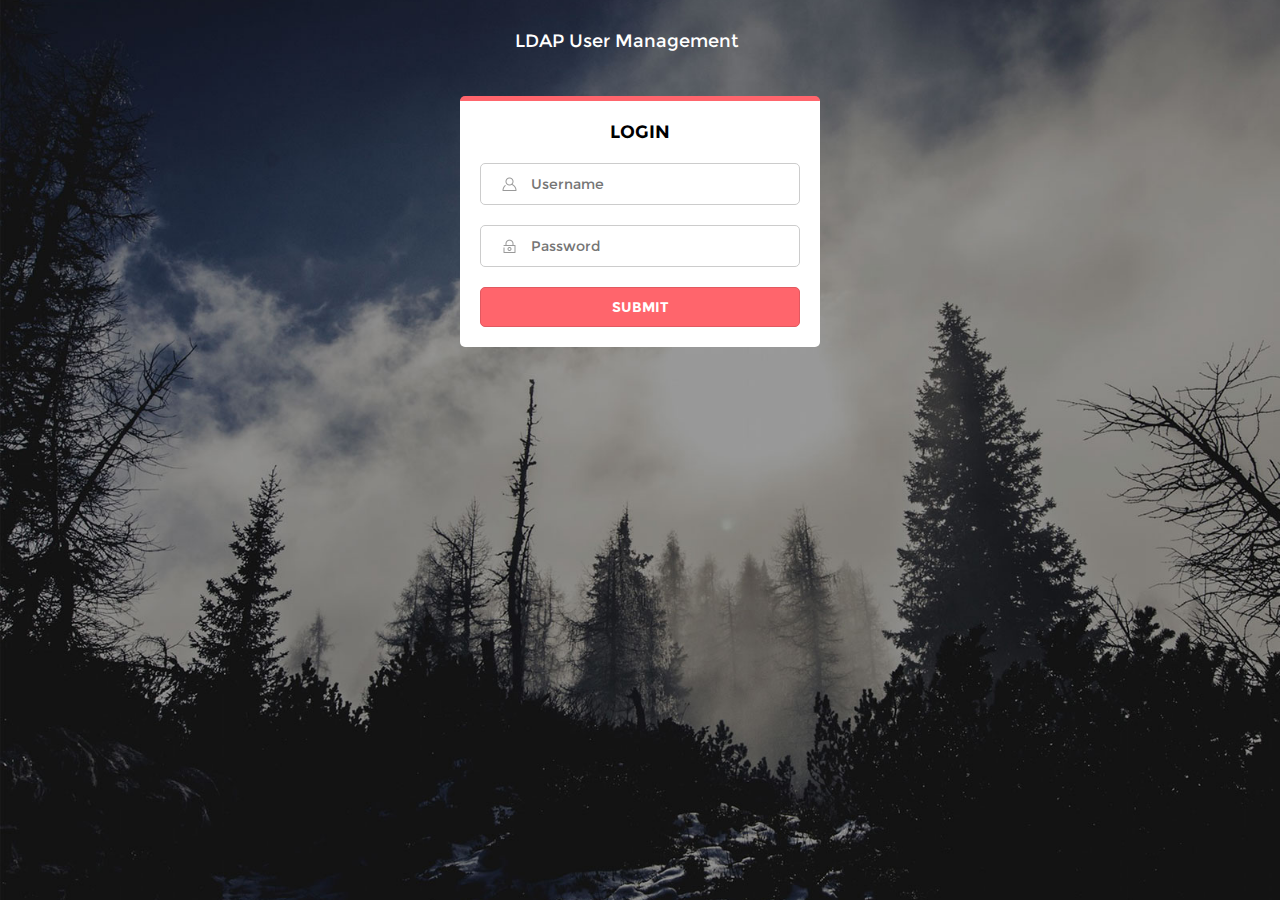
<file: src/main/webapp/login.html>
<!DOCTYPE html>
<html>
<head>
	<link href='css/montserrat.css' rel='stylesheet' type='text/css'>
<meta charset="UTF-8">

<title>LDAP User Management</title>
<style>
body {
    background: url('images/login-background.jpg') no-repeat fixed center center;
    background-size: cover;
    font-family: Montserrat;
}

.logo {
    width: 250px;
    height: 36px;
    margin: 30px auto;
    color: white;
    font-size:  18px;
}

.login-block {
    width: 320px;
    padding: 20px;
    background: #fff;
    border-radius: 5px;
    border-top: 5px solid #ff656c;
    margin: 0 auto;
}

.login-block h1 {
    text-align: center;
    color: #000;
    font-size: 18px;
    text-transform: uppercase;
    margin-top: 0;
    margin-bottom: 20px;
}

.login-block input {
    width: 100%;
    height: 42px;
    box-sizing: border-box;
    border-radius: 5px;
    border: 1px solid #ccc;
    margin-bottom: 20px;
    font-size: 14px;
    font-family: Montserrat;
    padding: 0 20px 0 50px;
    outline: none;
}

.login-block input#username {
    background: #fff url('images/username.png') 20px top no-repeat;
    background-size: 16px 80px;
}

.login-block input#username:focus {
    background: #fff url('images/username.png') 20px bottom no-repeat;
    background-size: 16px 80px;
}

.login-block input#password {
    background: #fff url('images/password.png') 20px top no-repeat;
    background-size: 16px 80px;
}

.login-block input#password:focus {
    background: #fff url('images/password.png') 20px bottom no-repeat;
    background-size: 16px 80px;
}

.login-block input:active, .login-block input:focus {
    border: 1px solid #ff656c;
}

.login-block button {
    width: 100%;
    height: 40px;
    background: #ff656c;
    box-sizing: border-box;
    border-radius: 5px;
    border: 1px solid #e15960;
    color: #fff;
    font-weight: bold;
    text-transform: uppercase;
    font-size: 14px;
    font-family: Montserrat;
    outline: none;
    cursor: pointer;
}

.login-block button:hover {
    background: #ff7b81;
}

</style>
</head>

<body>

<div class="logo">LDAP User Management</div>
<div class="login-block">
    <h1>Login</h1>
    <form method=post action="j_security_check">
	    <input type="text" value="" placeholder="Username" id="username" name="j_username" />
	    <input type="password" value="" placeholder="Password" id="password" name="j_password" />
	    <button>Submit</button>
	</form>
</div>
</body>

</html>
</file>
<file: src/main/webapp/css/montserrat.css>
/* latin */
@font-face {
  font-family: 'Montserrat';
  font-style: normal;
  font-weight: 400;
  src: local('Montserrat-Regular'), url(zhcz-_WihjSQC0oHJ9TCYPk_vArhqVIZ0nv9q090hN8.woff2) format('woff2');
  unicode-range: U+0000-00FF, U+0131, U+0152-0153, U+02C6, U+02DA, U+02DC, U+2000-206F, U+2074, U+20AC, U+2212, U+2215, U+E0FF, U+EFFD, U+F000;
}
/* latin */
@font-face {
  font-family: 'Montserrat';
  font-style: normal;
  font-weight: 700;
  src: local('Montserrat-Bold'), url(IQHow_FEYlDC4Gzy_m8fcoWiMMZ7xLd792ULpGE4W_Y.woff2) format('woff2');
  unicode-range: U+0000-00FF, U+0131, U+0152-0153, U+02C6, U+02DA, U+02DC, U+2000-206F, U+2074, U+20AC, U+2212, U+2215, U+E0FF, U+EFFD, U+F000;
}
</file>
